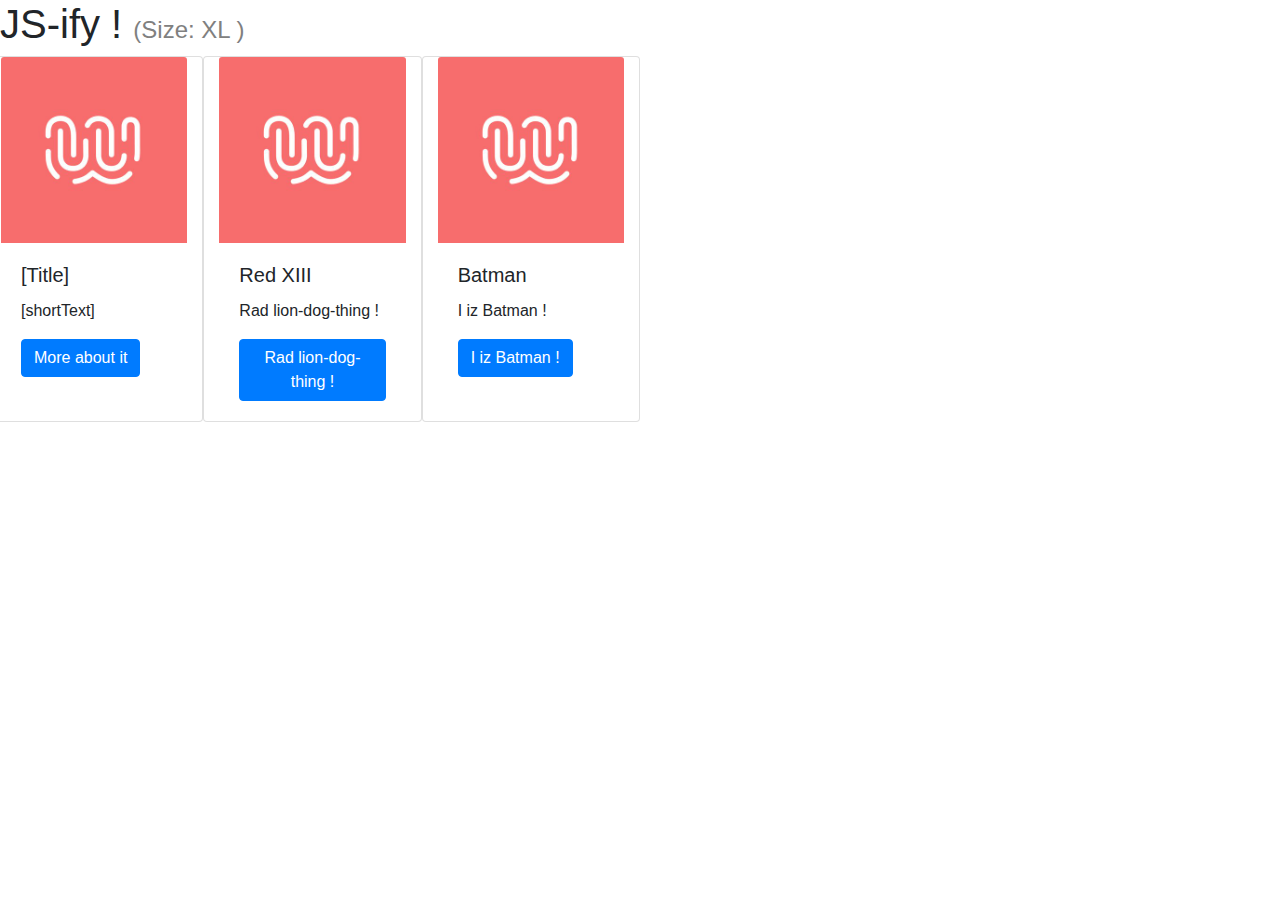
<file: teacherTests/index.html>
<!DOCTYPE html>
<html lang="en">
<head>
    <meta charset="UTF-8">
    <meta name="viewport" content="width=device-width, initial-scale=1.0">
    <meta http-equiv="X-UA-Compatible" content="ie=edge">
    <title>LC01: JS-ify a basic webpage</title>
    <link rel="stylesheet" href="https://stackpath.bootstrapcdn.com/bootstrap/4.3.1/css/bootstrap.min.css">
    <link rel="stylesheet" href="index.css">
</head>
<body>
    
    <h1>JS-ify !
        <!-- These spans in my <h1> tag allow me to know exactly which size I'm currently using. -->
        <span class="weak">
            (Size: 
            <span class="d-inline d-sm-none">XS</span>
            <span class="d-none d-sm-inline d-md-none">SM</span>
            <span class="d-none d-md-inline d-lg-none">MD</span>
            <span class="d-none d-lg-inline d-xl-none">LG</span>
            <span class="d-none d-xl-inline">XL</span>
            )
        </span>
    </h1>
    <!-- This is where we'll be experimenting -->
    <div class="row" id="heroes-gallery">

        <!-- 
            This block is our base. We'll want to duplicate it dynamically for each object in our "database" 
            Data needed :
            - Path to an image
            - Alt for said image
            - Title
            - Tag (sort-of-an-ID-but-not-quite)
            - Website URL
            - Short text 
            - Long text
            - number of "claps" already given
        -->
        <div class="col-12 col-sm-6 col-md-4 col-lg-3 col-xl-2 card">
            <img class="card-img-top" src="default.jpg" alt="Card image cap">
            <div class="card-body">
                <h5 class="card-title">[Title]</h5>
                <p class="card-text">[shortText]</p>
                <button type="button" class="btn btn-primary" data-toggle="modal" data-target="#exampleModal">
                    More about it
                </button>
            </div>
        </div>

    </div>
    <script src="https://cdnjs.cloudflare.com/ajax/libs/jquery/3.3.1/jquery.min.js"></script>
    <script src="https://cdnjs.cloudflare.com/ajax/libs/twitter-bootstrap/4.3.1/js/bootstrap.min.js"></script>
    <script src="data.js"></script>
    <script src="index.js"></script>
</body>
</html>
</file>
<file: teacherTests/index.css>
.wip {
    border: 1px dotted green;
}
.weak {
    font-size: 1.5rem;
    color: grey;
}
</file>
